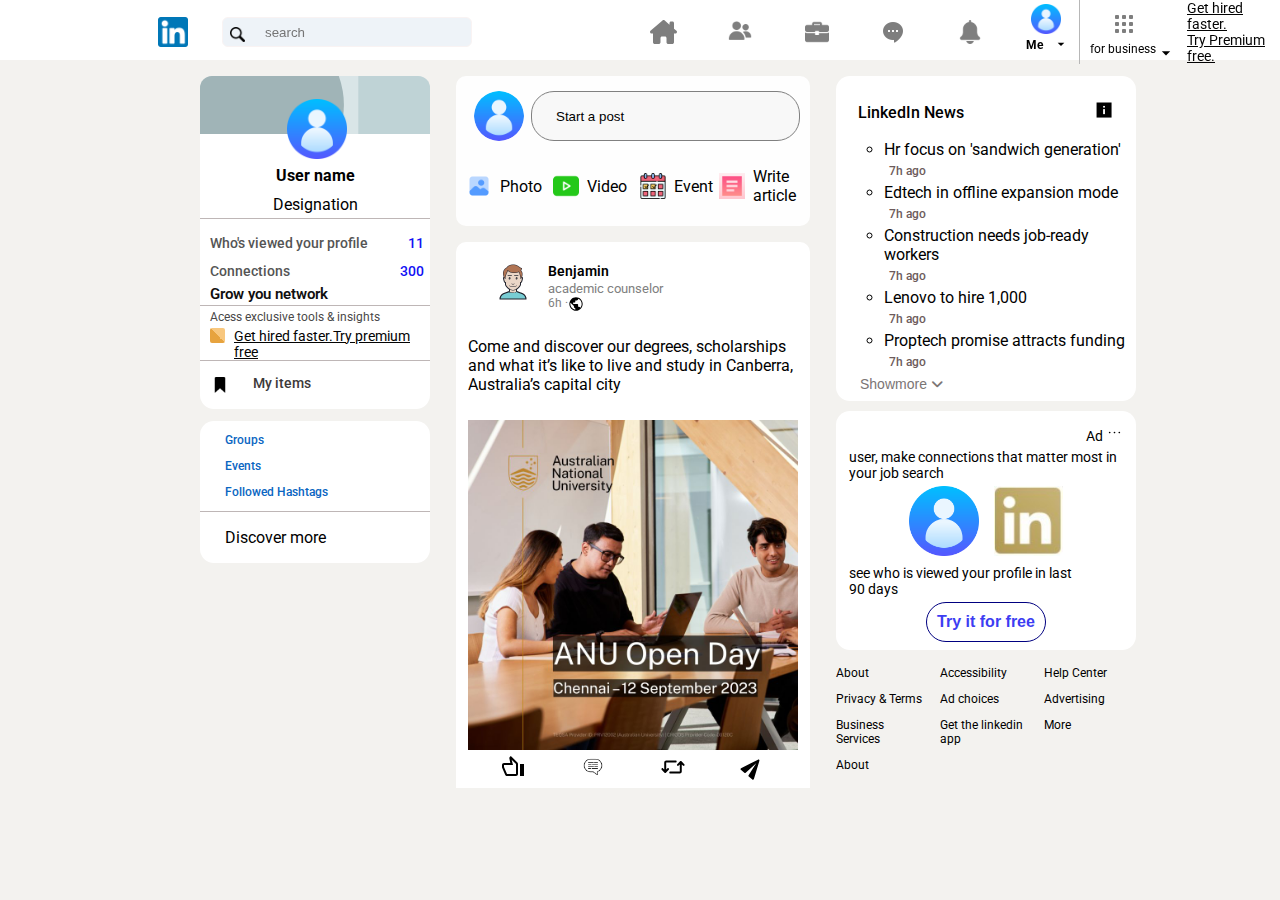
<file: index.html>
<!DOCTYPE html>
<html lang="en">

<head>
    <meta charset="UTF-8">
    <meta name="viewport" content="width=device-width, initial-scale=1.0">
    <title>LinkedIn</title>
    <!-- fontawosome library -->
    <link rel="stylesheet" href="https://cdnjs.cloudflare.com/ajax/libs/font-awesome/6.0.0-beta3/css/all.min.css">
    <!-- font-google -->
    <link rel="preconnect" href="https://fonts.googleapis.com">
    <link rel="preconnect" href="https://fonts.gstatic.com" crossorigin>
    <link href="https://fonts.googleapis.com/css2?family=Roboto:wght@400;500;700&display=swap" rel="stylesheet">
    <!-- stylsheets -->
    <link rel="stylesheet" href="css/style.css">
    <link rel="stylesheet" href="css/header.css">
    <link rel="stylesheet" href="css/left.css">
    <link rel="stylesheet" href="css/middle.css">
    <link rel="stylesheet" href="css/right-section.css">
    <!-- javascript -->
   
</head>

<body>
    <header class="header-section">
        <div class="top-right">
            <img class="linkedin-logo" src="images/linkedin.png" alt="">
            <input class="search-bar" type="text" placeholder="search">
            <div class="serch-icon-box"><img class="search-icon" src="icons/magnifying-glass.png" alt=""></div>

        </div>
        <div class="top-middle">
            <div class="icon"><img class="icon-img" src="icons/house-chimney-solid.svg" alt=""></div>
            <div class="icon"><a href="network.html"><img class="icon-img" src="icons/group.png" alt=""></a>
            </div>
            <div class="icon"> <img class="icon-img" src="icons/briefcase.png" alt=""></div>
            <div class="icon"><img class="icon-img" src="icons/icons8-chat-bubble-48.png" alt=""></div>
            <div class="icon"><img class="icon-img" src="icons/bell.png" alt=""></div>
            <div class="user-box">
                <div class="user-image-header">
                    <img src="images/user_3237472.png" alt="">
                </div>
                <div class="user-bottom">
                    <div class="user-text">
                        <p>Me</p>
                    </div>
                    <div class="drop-down">
                        <img src="icons/arrow_drop_down_FILL0_wght400_GRAD0_opsz48.svg" alt="">
                    </div>
                </div>
            </div>
        </div>
        <div class="top-left">
            <div class="top-row">
                <div class="top-col"><img class="icon-img" src="icons/icons8-grid-96.png" alt=""></div>
                <div class="top-col2">
                    <p class="for-business-text">for business</p>
                    <img src="icons/arrow_drop_down_FILL0_wght400_GRAD0_opsz48.svg" alt="">
                </div>
            </div>
            <div class="premium-link-row">
                <div class="premium-link"><a href="">Get hired faster.</a></div>
                <div class="premium-link"><a href="">Try Premium free.</a></div>
            </div>
        </div>
    </header>
    <main class="main-grid">
        <section class="left-section">
            <div class="profile-card">
                <div class="user-info">
                    <img class="image-user" src="images/user_3237472.png" alt="">
                    <img class="image-back-ground" src="images/back-ground image.svg" alt="">
                    <div class="user-info-text">
                        <h4>User name</h4>
                        <p>Designation</p>
                    </div>
                </div>
                <div class="user-stats">
                    <div class="user-stats-row">
                        <p class="text-stats">Who's viewed your profile</p>
                        <p class="count">11</td>
                        <p class="text-stats">Connections</p>
                        <p class="count"> 300</p>
                        <p class="text-grow">Grow you network</p>
                    </div>
                    <div class="user-card-row-3">
                        <p class="text-acess">Acess exclusive tools & insights</p>

                        <div class="premium-link">
                            <span class="premium-logo"></span>
                            <a href="">Get hired faster.Try premium <br>free</a>
                        </div>
                    </div>

                    <div class="my-items">
                        <img style="height: 20px;" src="icons/icons8-save-30.png" alt="">
                        <p>My items</p>
                    </div>


                </div>
            </div>



            <div class="card-bottom">

                <div class="links">
                    <p class="link-texts">Groups</p>
                    <p class="link-texts">Events</p>
                    <p class="link-texts">Followed Hashtags</p>
                </div>
                <div class="discover">
                    <p>Discover more</p>
                </div>

            </div>

        </section>
        <section class="middle-section">
            <div class="container">
                <div class="row1">
                    <div class="col1">
                        <img src="images/user_3237472.png" alt="">
                    </div>
                    <div class="col2">
                        <button>
                            <p>Start a post</p>
                        </button>
                    </div>
                </div>
                <div class="row2">
                    <div class="col-icon"><img src="icons/picture.png" alt="">
                        <p>Photo</p>
                    </div>
                    <div class="col-icon "><img src="icons/video.png" alt="">
                        <p>Video</p>
                    </div>
                    <div class="col-icon"><img src="icons/planner.png" alt="">
                        <p>Event</p>
                    </div>
                    <div class="col-icon"><img src="icons/article.png" alt="">
                        <p>Write article</p>
                    </div>
                </div>
            </div>

            <div class="middle-main-2">
                <div class="post-about">
                    <div>
                        <img class="middle-pic" src="images/profile pic.png">
                    </div>
                    <div class="author-card">
                        <div class="author">
                            <p class="name">Benjamin</p>
                            <p class="name-about">academic counselor</p>
                        </div>
                    <div class="time-icon">
                        <p class="name-about">6h &#183; </p>
                        <img src="icons/globe.svg" alt="">
                    </div>
                </div>
                </div>
                <div>
                    <p>Come and discover our degrees, scholarships and what it’s like to live and study in Canberra,
                        Australia’s capital city</p>
                </div>
                <img class="post-image" src="images/posterpic.jpg">
           
            
            <div class="icons-actions">
                <button><img  class="like-icon"src="icons/thumb_up_black_24dp (2).svg" alt=""></button>
                <button><img  class="chat-icon" src="icons/chat.png" alt=""></button>
                <button><img class="repost-icon" src="icons/screen_rotation_alt_black_24dp.svg" alt=""></button>
                <button><img  class="send-icon" src="icons/send_black_24dp.svg" alt=""></button>
            </div>

            </div>
        </div>
        </section>

        <!-- right section contents -->
        <section class="right-section">
            <div class="linkedin-news">
                <div class="text-icon">
                   
                    <p class="news-text">LinkedIn News
                    <p>
                        <img class="info-icon" src="icons/icons8-info-24.png" alt="">
                </div>

                <ul>
                    <li>Hr focus on 'sandwich generation'</li>
                    <p class="time-text">7h ago</p>
                    <li>Edtech in offline expansion mode</li>
                    <p class="time-text">7h ago</p>
                    <li>Construction needs job-ready workers</li>
                    <p class="time-text">7h ago</p>
                    <li>Lenovo to hire 1,000</li>
                    <p class="time-text">7h ago</p>
                    <li>Proptech promise attracts funding</li>
                    <p class="time-text">7h ago</p>
                </ul>
                <button id="showMoreBtn">Showmore<i class="fas fa-angle-down"></i>
                </button>

                <ul id="list" class="hidden">
                    <li>Hr focus on 'sandwich generation'</li>
                    <p class="time-text">7h ago</p>
                    <li>Edtech in offline expansion mode</li>
                    <p class="time-text">7h ago</p>
                    <li>Construction needs job-ready workers</li>
                    <p class="time-text">7h ago</p>
                    <li>Lenovo to hire 1,000</li>
                    <p class="time-text">7h ago</p>
                    <li>Proptech promise attracts funding</li>
                    <p class="time-text">7h ago</p>
                </ul>
            </div>
            <div class="linkedin-news add">
                <p style="text-align: end; font-size: 14px; font-weight: 400;">Ad <img class="dot-icon" src="icons/dot.svg" alt=""></p>

                <p>user, make connections that matter most in <br> your job search</p>
                <div class="add-row">
                    <div class="add-col">
                        <img src="images/user_3237472.png" alt="">
                    </div>
                    <div class="add-col">
                        <img src="images/linkedin-premium.jpg" alt="">
                    </div>
                </div>
                <p>see who is viewed your profile in last <br> 90 days</p>
                <div class="btn-try">
                    <button>Try it for free</button>
                </div>


            </div>


            </div>
            <div class="footer">
                <p>About</p>
                <p>Accessibility</p>
                <p>Help Center</p>
                <p>Privacy &amp; Terms</p>
                <p>Ad choices</p>
                <p>Advertising</p>
                <p>Business Services</p>
                <p>Get the linkedin app</p>
                <p>More</p>
                <p>About</p>
            </div>
        </section>
    </main>


    <script src="script.js"></script>
</body>

</html>
</file>
<file: css/style.css>
body{
    margin:66px 200px 0px 200px;
    background-color: rgb(243,242,239);
    font-family: -apple-system, BlinkMacSystemFont, 'Segoe UI', Roboto, Oxygen, Ubuntu, Cantarell, 'Open Sans', 'Helvetica Neue', sans-serif;
  }
.main-grid
{
display: grid;
grid-template-columns: 230px 1fr 300px;
height: 500px;
}
@media(max-width:900px)
{
.main-grid
{
display: grid;
grid-template-columns: 230px 1fr;
height: 500px;
}

}
.user-info
{

    margin-bottom: 10px;
}

/* row1 2 and col*/
.container
{
 display: grid;
 grid-template-rows: 70px 1fr;
 background-color: #fefefe;
 border-radius: 10px;
 padding: 5px;
}
.row1
{
 display: grid;
 grid-template-columns: 65px 1fr;
 padding: 5px;
}

.row2 img{
    height: 26px;
   
}
.col1
{
    display: flex;
    align-items: center;
    justify-content: center;
}

.col1 img{
    height: 50px;
    width: 50px;
    border-radius: 25px;
   object-fit: cover;
}
.col2
{
 display: flex;
 flex: 1;
 align-items: center;
 justify-content: flex-start;

}
.col2 button{
    height: 50px;
    width:100%;
    border-radius: 23px;
    border: 1px solid grey;
    background-color: rgb(248, 248, 248);
    padding-left: 12px;
}

.row2
{
 display: grid;
 grid-template-columns: 1fr 1fr 1fr 1fr;
}
.row2 p{
    margin-left: 8px;
    font-size: 16px;

}
.col2 p{
    display: flex;
    margin-left: 12px;
}
.col-icon
{
    display: flex;
    align-items: center;
    justify-content: center;
}
</file>
<file: css/header.css>
.header-section
{
    display: grid;
    grid-template-columns: 630px 450px 1fr;
    position: fixed;
    top: 0;
    right: 0;
    left: 0;
    height: 60px;
    z-index: 100;
    background-color: white;
}
.top-right
{
position: relative;
display: flex;
align-items: center;
justify-content: center;
flex-direction: row;
}
.linkedin-logo
{
    height: 30px;
}
.search-icon{
    height: 15px;
}
.serch-icon-box
{
    position: absolute;
    top: 27px;
    left: 230px;

}
.search-bar
{
    width: 244px;
    height: 26px;
    border-radius: 6px;
    margin-left: 34px;
    background: #eef3f8;
    border: 1px solid #f9f3f3;
}
.search-bar::placeholder
{
    padding-left: 40px;
}
.search-bar:focus
{
    padding-left: 60px;
}
.top-middle
{
    display: grid;
    grid-template-columns: 1fr 1fr 1fr 1fr 1fr 1fr;
    column-gap: 10px;
}
.icon
{
    display: flex;
    align-items: center;
    justify-content: center;
    cursor: pointer;
}
.icon-img{
    height: 24px;
    opacity: .5;
}
.icon-img:hover{
    opacity: 1;
}
.top-left
{
display: grid;
grid-template-columns: 107px 1fr;
}

.top-row
{
    display:grid;
    grid-template-rows: 13px 1fr;
}
.for-business-text
{
    padding: 0px;
    font-size: 12px;
    font-weight: 400;
}
.user-box
{
  display: grid;
  grid-template-rows: 24px 1fr;
  border-right: 1px solid rgb(183, 183, 183);
}
.user-image-header
{
    display: flex;
    justify-content: center;
}
.user-box img
{
    margin:4px;
    height: 30px;
}
.user-box p
{
    display: inline;
   font-size: 12px;
   margin-left: 13px;
}
.user-bottom
{
    display: grid;
    grid-template-columns: 30px 1fr;
}

.drop-down
{
  display: flex;
  justify-content: center;
  margin-top: 8px;
  
}
.user-text
{
  display: flex;
  align-items: end;
  font-size: 20px;
  font-weight: 700;
}
.drop-down img{
   height: 16px;
}
.top-row
{
    display: grid;
    grid-template-rows: 18px 14px;

}
.top-col
{
 display: flex;
 margin-top: 12px;
 margin-left: 32px
}
.top-col2
{
display: flex;
margin-top: 12px;
margin-left: 10px;

}
.top-col2 img{
    height: 20px;
    margin: 13px 0 5px 0px;
}

.premium-link-row
{
    display: flex;
    flex-direction: column;
    justify-content: center;
}
.premium-link-row a
{
  color: #8c7f56;
  font-size: 14px;
}
</file>
<file: css/left.css>
.left-section
{
 padding-top: 10px;
}
.profile-card
{
 border-radius: 14px;
 background-color: white;
 margin-bottom: 10px;
 position: relative;
}

.image-user
{
    position: absolute;
    top: 23px;
    left: 87px;
    height: 60px;

}
.image-back-ground{
    border-top-left-radius: 12px;
    border-top-right-radius: 12px;
 }
.user-info
{
    border-bottom: 1px solid rgb(190, 182, 182);
}
.user-info-text
{
    padding-top: 14px;
}
.user-info p,h4
{
 text-align: center;
}
.user-info h4{
    margin: 14px 0 0 0;
}
.user-info p{
    margin: 10px 0 4px 0;
}

.user-stats-row
{
 display: grid;
 grid-template-columns:183px 1fr;
 border-bottom: 1px solid rgb(190, 182, 182);
}
.text-stats
{
    padding-left: 10px;
    color: rgb(85, 85, 85);
    font-size: 14px;
    font-weight: 500;
    margin: 6px 0;
}
.count
{
color: #1111f4;
font-size: 14px;
font-weight: 500;
margin: 6px 6px 0 0;
text-align: end;
}
.text-grow
{
 padding-left: 10px;
 font-size: 15px;
 font-weight: 600;
 margin:  0 0 2px;
 color: rgb(16, 15, 15);
}
.card-bottom
{

    display: grid;
    align-items: center;
    margin-top: 12px;
    background-color: white;
    border-radius: 14px;
}
.link-texts
{
    padding-left: 25px;
    font-size: 12px;
    font-weight: 500;
    color:#0A66C2;
    margin: 12px 0px;
}
.discover
{
    border-top: 1px solid rgb(190, 182, 182);
}
.discover p
{
    padding-left: 25px;
}
.my-items
{
   display: flex ;
   align-items: center;
   padding-left: 10px;
   justify-content: space-between;
}
.my-items p
{
    padding-bottom: 4px;
    font-weight: 500;
    font-size: 14px;
    margin-right: 119px;
    color: #3d3a3a; 
}

.user-card-row-3
{
    border-bottom: 1px solid rgb(190, 182, 182);
    padding: 0 10px;;
}
.text-acess{
    color: rgb(73, 72, 72);
    font-size: 12px;
    margin:4px 0;
}
.premium-logo
{
    height: 15px;
    width: 15px;
    border-radius: 2px;
    background-image: linear-gradient(45deg,rgb(231,163,62)50%,rgb(248,199,126)50%);
}
.premium-link
{
  display: flex;
  flex-direction: row;
  justify-content: space-between;
  max-width: 200px;

}
.premium-link a
{
   font-size: 14px;
    color: rgb(3, 3, 3);
}
</file>
<file: css/middle.css>
.middle-section
{

padding: 10px 26px;
}
.middle-main-2 {
    background-color: white;
    border-top-right-radius: 10px;
    border-top-left-radius: 10px;
    margin-top: 16px;
    padding: 5px 12px;
   
}
.post-about {
    display: flex;
    padding: 10px 20px;

}
.middle-pic {
    width: 50px;
    border-radius: 50%;
    margin-right: 10px;
}
.author-card
{
 display: grid;
 height: 50px;
 grid-template-rows: 1fr 1fr;
}
.author
{
    margin-top: 4px;
}
.name {
    font-weight: 600;
    font-size: 14px;
    margin: 2px 0;
}
.name-about {
    font-size: 13px;
    font-weight: 400;
    color: grey;
    margin: 0;
}
.post-image {
    width: 100%;
    margin-top: 10px;
}

.time-icon
{
    display: flex;
}
.time-icon p
{
   font-size: 12px;
}
.time-icon img{
    height: 16px;
}

.icons-actions
{
display: flex;
align-items: center;
justify-content: space-between;
padding: 0 5px;
}

.icons-actions button
{
 width: 80px;
 border: none;
 background-color: white;
}
.icons-actions button:hover
{
 background-color: rgb(243, 242, 242);
}
.like-icon
{
    transform: scaleX(-1);
}
.chat-icon
{
    height: 20px;
}
.repost-icon
{
    transform: rotate(135deg);
}
.send-icon
{
    transform: rotate(-50deg);
}
</file>
<file: css/right-section.css>
.linkedin-news
{
    border-radius: 14px;
    background-color: white;
    padding: 8px;
   margin-top: 10px;
   margin-bottom: 8px;
}
.linkedin-news li{
    list-style-type: circle;
    font-size: 20px;
}

.text-icon
{
    display: flex;
    padding: 0 14px;
    align-items: center;
    justify-content: space-between;
}   
.news-text
{
    display: flex;
    align-items: flex-start;
    font-size: 16px;
    padding: 0px;
    font-weight: 500;

}
.time-text{
    display: flex;
    align-items: flex-start;
    font-size: 12px;
    font-weight:500;
    margin: 5px;
    color:  #6d5b5b;
}
.linkedin-news ul{
    margin: 0px;
}
.linkedin-news li
{
    font-size: 16px;
}
li:hover
{
    background-color: rgb(240, 240, 240);
    border-radius: 15px;
}
.info-icon
{
    height: 20px;

}
#showMoreBtn
{

    background-color: white;
    cursor: pointer;
    border: none;
    font-size: 14px;
    font-weight: 500;
    color: #7b7575;
    margin-left: 10px;
}
#showMoreBtn:hover{
    background-color: rgb(240, 240, 240);
}

.hidden
{
    display: none;
}
.fas {
    margin-left: 5px; 
}
.footer
{
    display: grid;
    grid-template-columns: 1fr 1fr 1fr;
    grid-gap: 12px;
    padding-top: 8px;
}
.footer p{
    margin: 0;
    font-size: 12px;
}
.add p{
    font-size: 14px;
    margin: 5px ;
}
.add-row
{
    display:flex;
    align-items: center;
    justify-content: space-between;
    padding: 0 65px;

}

.add-col img
{
    object-fit: cover;
    overflow: none;
    height: 70px;
}
.dot-icon
{
    height:17px;
}
.btn-try
{
    display: flex;
    justify-content: center;
}
.btn-try button
{
    border-radius: 30px;
    border: 1px solid navy;
    padding: 10px;
    background-color: white;
    font-size: 16px;
    font-weight: 600;
    color: #3d3df2;

}
</file>
